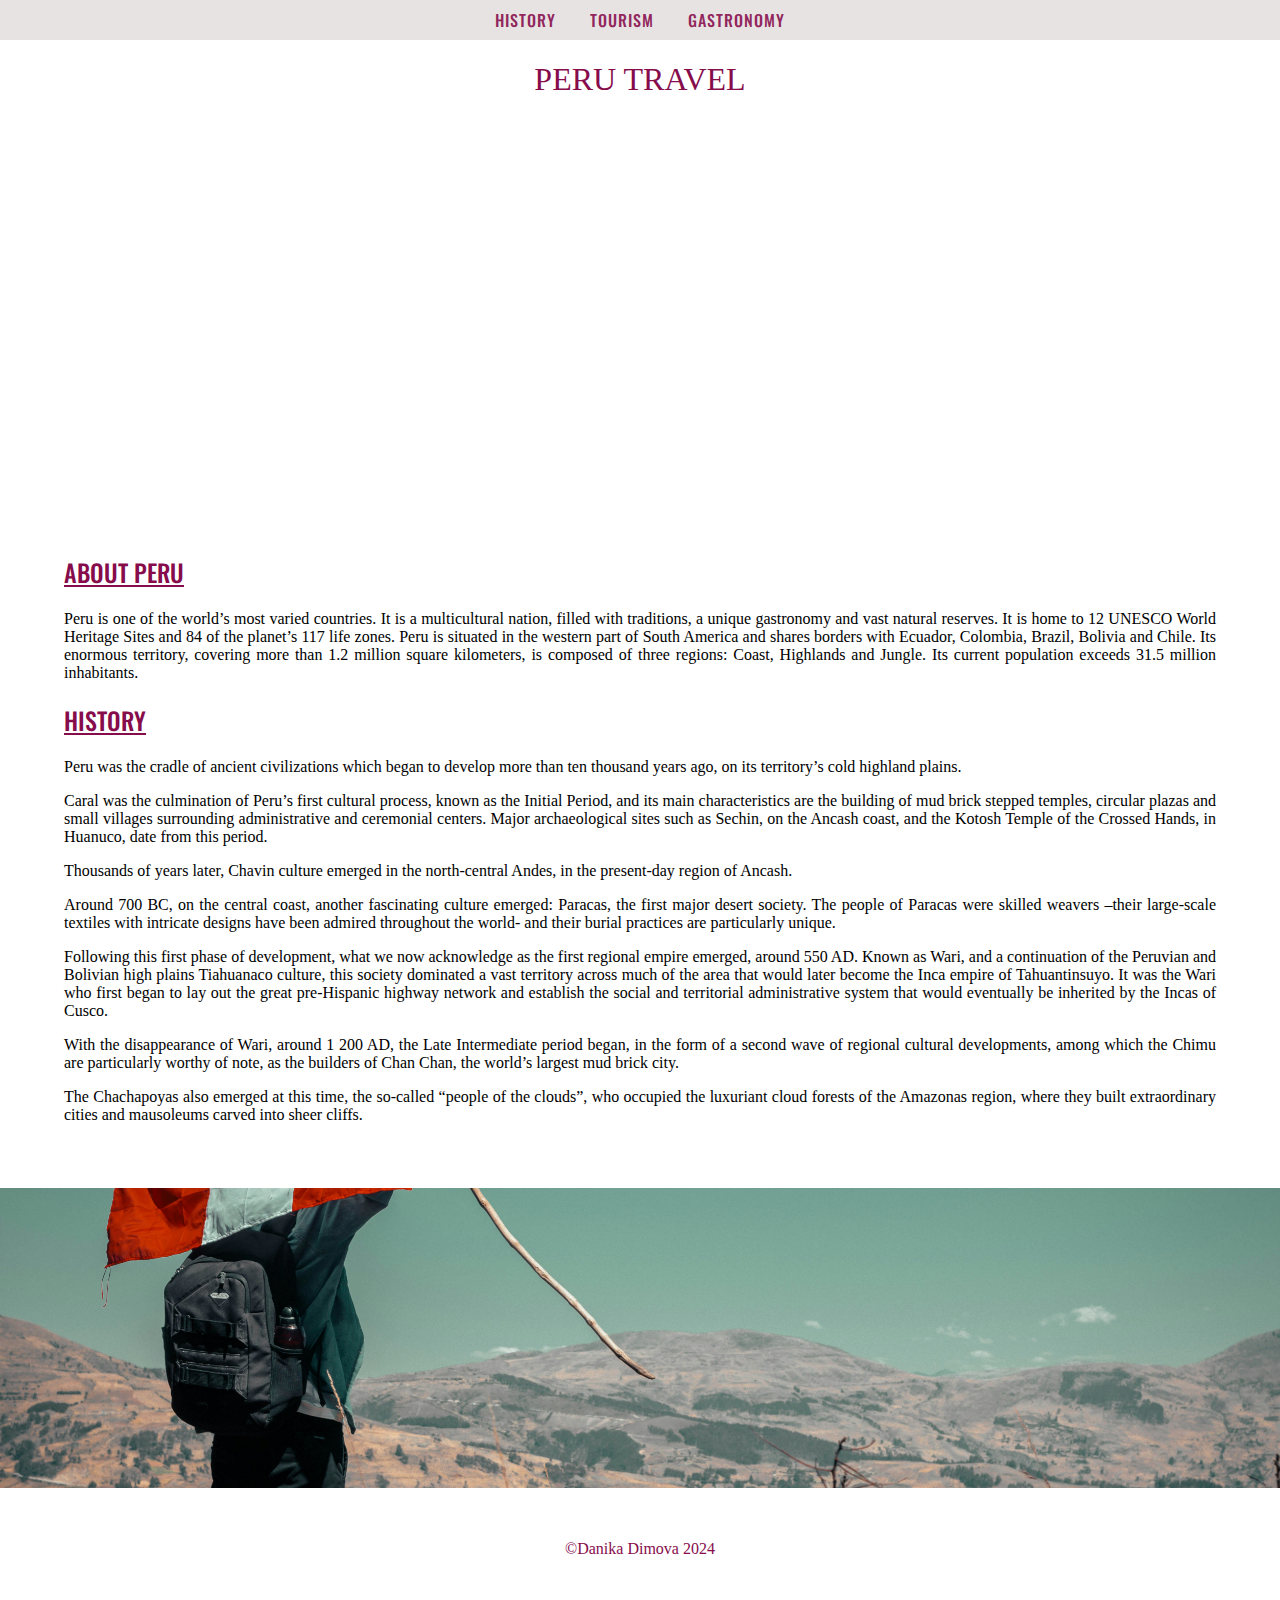
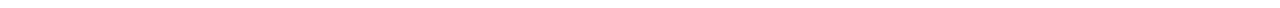
<file: index.html>
<!DOCTYPE html>
<html lang="en">

<head>
  <meta charset="utf-8">
  <meta name="viewport" content="width=device-width">
  <title>PERU TRAVEL</title>
  <link rel="icon" href="img/favicon.png" type="image/x-icon">
  <link href="style.css" rel="stylesheet" type="text/css" />
</head>

<body>
  <header>
      <nav>
            <a href="index.html">History</a>
            <a href="index II.html">Tourism</a>
            <a href="index III.html">Gastronomy</a>
      </nav>
  </header>
  <main>
  <div class="container-video">
      <video autoplay muted loop id="myVideo">
        <source src="https://cdn.pixabay.com/video/2022/09/27/132691-754563697_large.mp4" type="video/mp4">
      </video>
    <div class="title">
    <h1>PERU TRAVEL</h1>
    </div>  
  </div>
    <div class="container-content">
    <h2>ABOUT PERU</h2>
    <p>Peru is one of the world’s most varied countries. It is a multicultural nation, filled with traditions, a unique
      gastronomy and vast natural reserves. It is home to 12 UNESCO World Heritage Sites and 84 of the planet’s 117 life
      zones. Peru is situated in the western part of South America and shares borders with Ecuador, Colombia, Brazil,
      Bolivia and Chile. Its enormous territory, covering more than 1.2 million square kilometers, is composed of three
      regions: Coast, Highlands and Jungle. Its current population exceeds 31.5 million inhabitants.</p>
    <h2>HISTORY</h2>
    <p>Peru was the cradle of ancient civilizations which began to develop more than ten thousand years ago, on its territory’s cold           highland plains.</p>
    <p>Caral was the culmination of Peru’s first cultural process, known as the Initial Period, and its main characteristics are the building of mud brick stepped temples, circular plazas and small villages surrounding administrative and ceremonial centers. Major archaeological sites such as Sechin, on the Ancash coast, and the Kotosh Temple of the Crossed Hands, in Huanuco, date from this period.</p>
    <p>Thousands of years later, Chavin culture emerged in the north-central Andes, in the present-day region of Ancash.</p>
    <p>Around 700 BC, on the central coast, another fascinating culture emerged: Paracas, the first major desert society. The people of Paracas were skilled weavers –their large-scale textiles with intricate designs have been admired throughout the world- and their burial practices are particularly unique.</p>
    <p>Following this first phase of development, what we now acknowledge as the first regional empire emerged, around 550 AD. Known as Wari, and a continuation of the Peruvian and Bolivian high plains Tiahuanaco culture, this society dominated a vast territory across much of the area that would later become the Inca empire of Tahuantinsuyo. It was the Wari who first began to lay out the great pre-Hispanic highway network and establish the social and territorial administrative system that would eventually be inherited by the Incas of Cusco.</p>
    <p>With the disappearance of Wari, around 1 200 AD, the Late Intermediate period began, in the form of a second wave of regional cultural developments, among which the Chimu are particularly worthy of note, as the builders of Chan Chan, the world’s largest mud brick city.</p>
    <p>The Chachapoyas also emerged at this time, the so-called “people of the clouds”, who occupied the luxuriant cloud forests of the Amazonas region, where they built extraordinary cities and mausoleums carved into sheer cliffs. </p>
    </div>
    <img src="img/peruinicialI.jpg" class="peruinicialI" alt="Peru"">
    <footer>
      <br>
      <br>
      <p>&copy;Danika Dimova 2024
      <p>
        <br>
    </footer>
  </main>
</body>

</html>
</file>
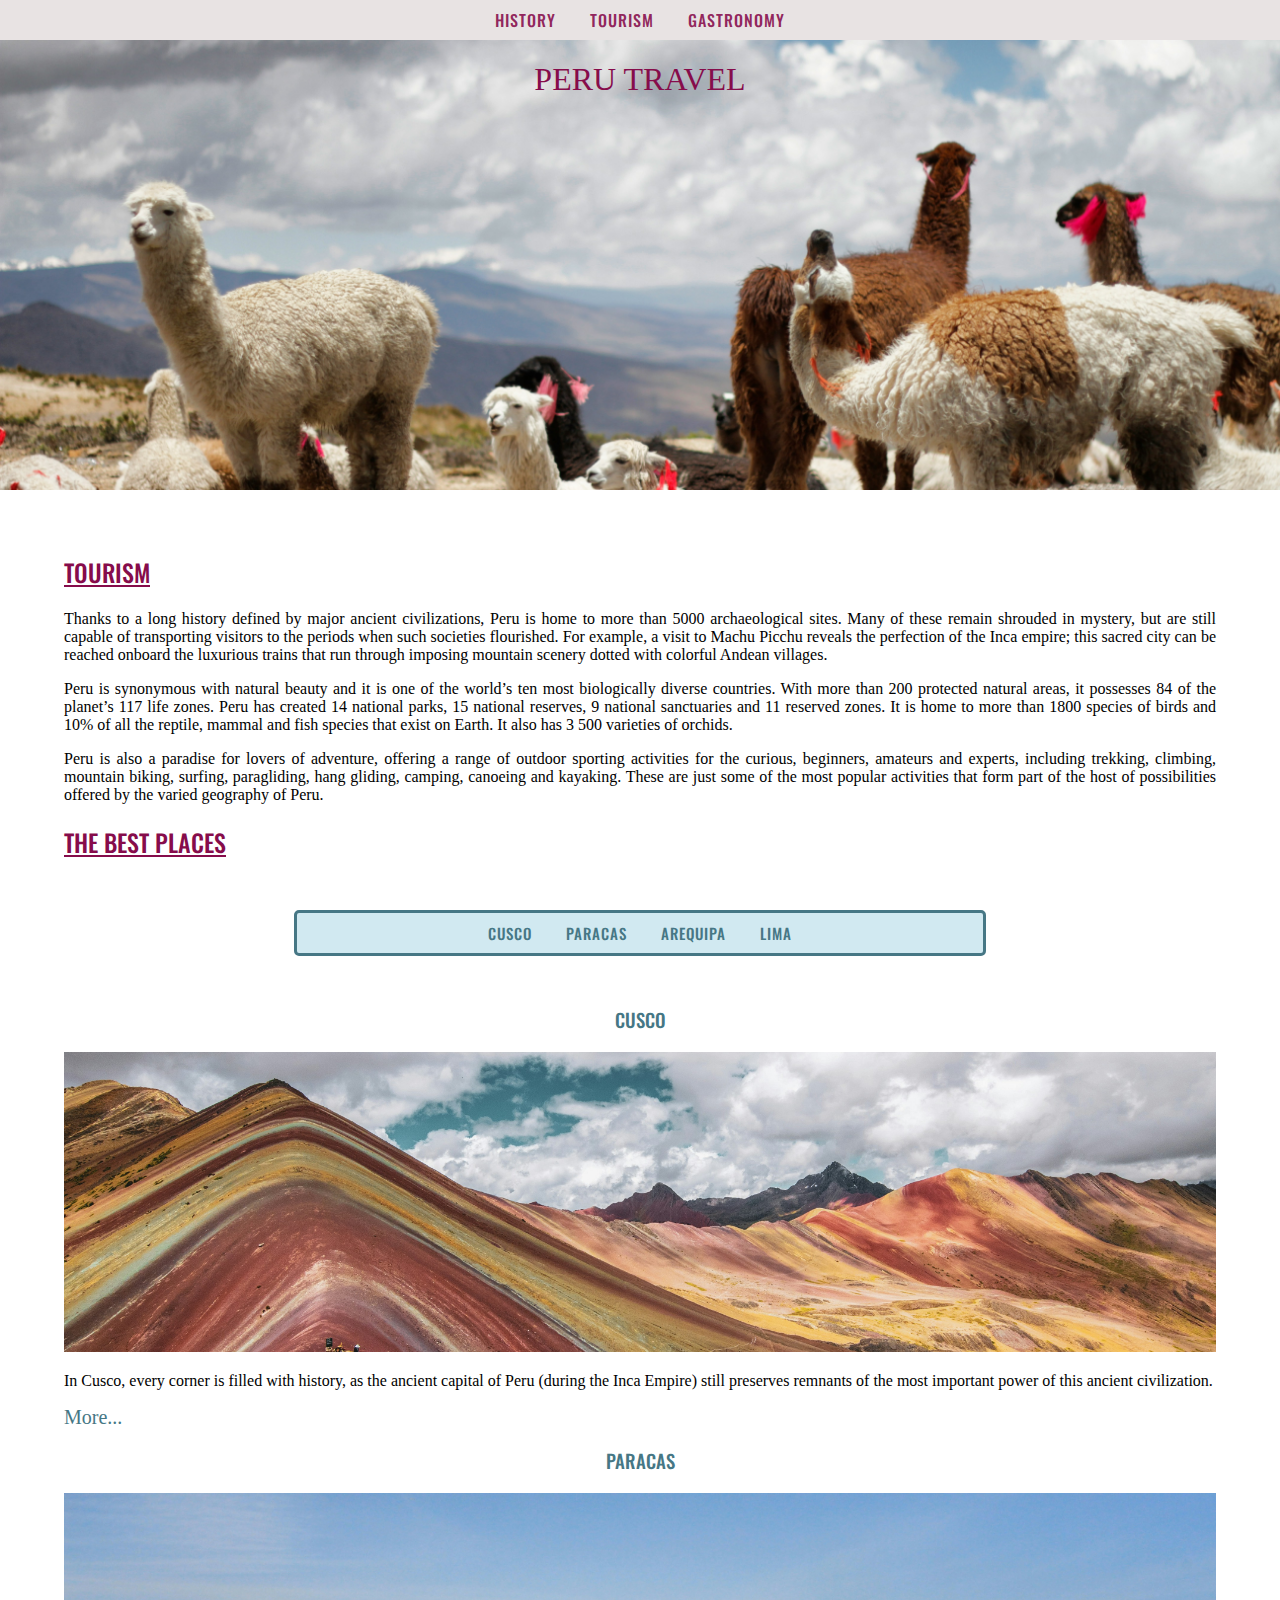
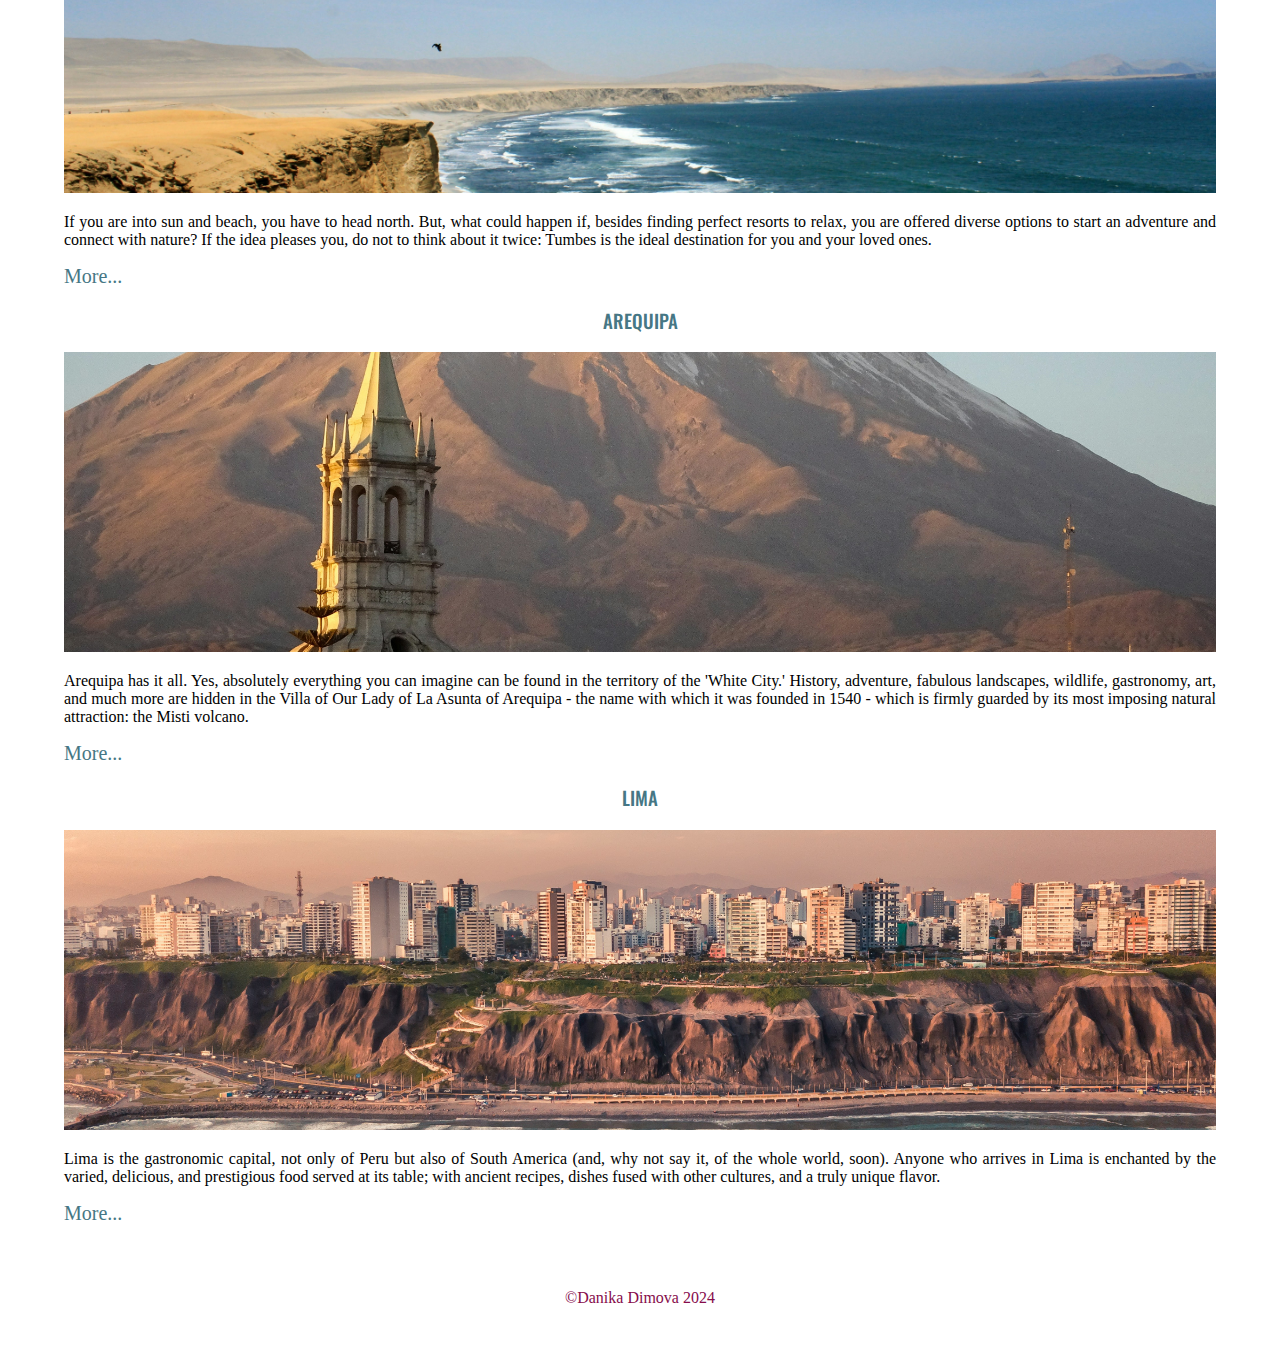
<file: index II.html>
<!DOCTYPE html>
<html lang="en">
<head>
  <meta charset="utf-8">
  <meta name="viewport" content="width=device-width">
  <title>Peru travel</title>
  <link rel="icon" href="img/favicon.png" type="image/x-icon">
  <link href="style.css" rel="stylesheet" type="text/css" />
</head>

<body>
  <header>
      <nav>
            <a href="index.html">History</a>
            <a href="index II.html">Tourism</a>
            <a href="index III.html">Gastronomy</a>
      </nav>
  </header>
  <main>
    <div class="container-video">
      <img src="img/alpacas.jpg" alt="alpacas">
       <div class="title">
        <h1>PERU TRAVEL</h1>
       </div>
    </div>
    <div class=container-content>
    <h2>TOURISM</h2>
    <p>Thanks to a long history defined by major ancient civilizations, Peru is home to more than 5000 archaeological
      sites. Many of these remain shrouded in mystery, but are still capable of transporting visitors to the periods
      when such societies flourished. For example, a visit to Machu Picchu reveals the perfection of the Inca empire;
      this sacred city can be reached onboard the luxurious trains that run through imposing mountain scenery dotted
      with colorful Andean villages.</p>
    <p>Peru is synonymous with natural beauty and it is one of the world’s ten most biologically diverse countries. With
      more than 200 protected natural areas, it possesses 84 of the planet’s 117 life zones. Peru has created 14
      national parks, 15 national reserves, 9 national sanctuaries and 11 reserved zones. It is home to more than 1800
      species of birds and 10% of all the reptile, mammal and fish species that exist on Earth. It also has 3 500
      varieties of orchids.</p>
    <p>Peru is also a paradise for lovers of adventure, offering a range of outdoor sporting activities for the curious,
      beginners, amateurs and experts, including trekking, climbing, mountain biking, surfing, paragliding, hang
      gliding, camping, canoeing and kayaking. These are just some of the most popular activities that form part of the
      host of possibilities offered by the varied geography of Peru. </p>
    <h2>THE BEST PLACES</h2>
    <ol>
      <li><a href="#Cusco">Cusco</a></li>
      <li><a href="#Paracas">Paracas</a></li>
      <li><a href="#Arequipa">Arequipa</a></li>
      <li><a href="#Lima">Lima</a></li>
    </ol>
    <h3>CUSCO</h3>
    <img src="img/cusco.jpg" alt="Cusco" id="Cusco" class="photospageII">
    <p>In Cusco, every corner is filled with history, as the ancient capital of Peru (during the Inca Empire) still preserves remnants of the most important power of this ancient civilization.</p>
    <a href="https://www.peru.travel/en/destinations/cusco" class="linkspageII">More...</a>
    <h3>PARACAS</h3>
    <img src="img/paracas.jpg" alt="Paracas" id="Paracas" class="photospageII">
    <p>If you are into sun and beach, you have to head north. But, what could happen if, besides finding perfect resorts to relax, you are offered diverse options to start an adventure and connect with nature? If the idea pleases you, do not to think about it twice: Tumbes is the ideal destination for you and your loved ones.</p>
    <a href="https://www.peru.travel/en/destinations/tumbes" class="linkspageII">More...</a>
    <H3>AREQUIPA</H3>
    <img src="img/arequipa.jpg" alt="Arequipa" id="Arequipa" class="photospageII">
    <p>Arequipa has it all. Yes, absolutely everything you can imagine can be found in the territory of the 'White City.' History, adventure, fabulous landscapes, wildlife, gastronomy, art, and much more are hidden in the Villa of Our Lady of La Asunta of Arequipa - the name with which it was founded in 1540 - which is firmly guarded by its most imposing natural attraction: the Misti volcano.</p>
    <a href="https://www.peru.travel/en/destinations/arequipa" class="linkspageII">More...</a>
    <h3>LIMA</h3>
    <img src="img/lima.jpg" alt="Lima" id="Lima" class="photospageII">
    <p>Lima is the gastronomic capital, not only of Peru but also of South America (and, why not say it, of the whole world, soon). Anyone who arrives in Lima is enchanted by the varied, delicious, and prestigious food served at its table; with ancient recipes, dishes fused with other cultures, and a truly unique flavor.</p>
    <a href="https://www.peru.travel/en/destinations/lima" class="linkspageII">More...</a>
    </div>
    <footer>
      <p>&copy;Danika Dimova 2024
      <p>
        <br>
    </footer>
  </main>
</body>

</html>
</file>
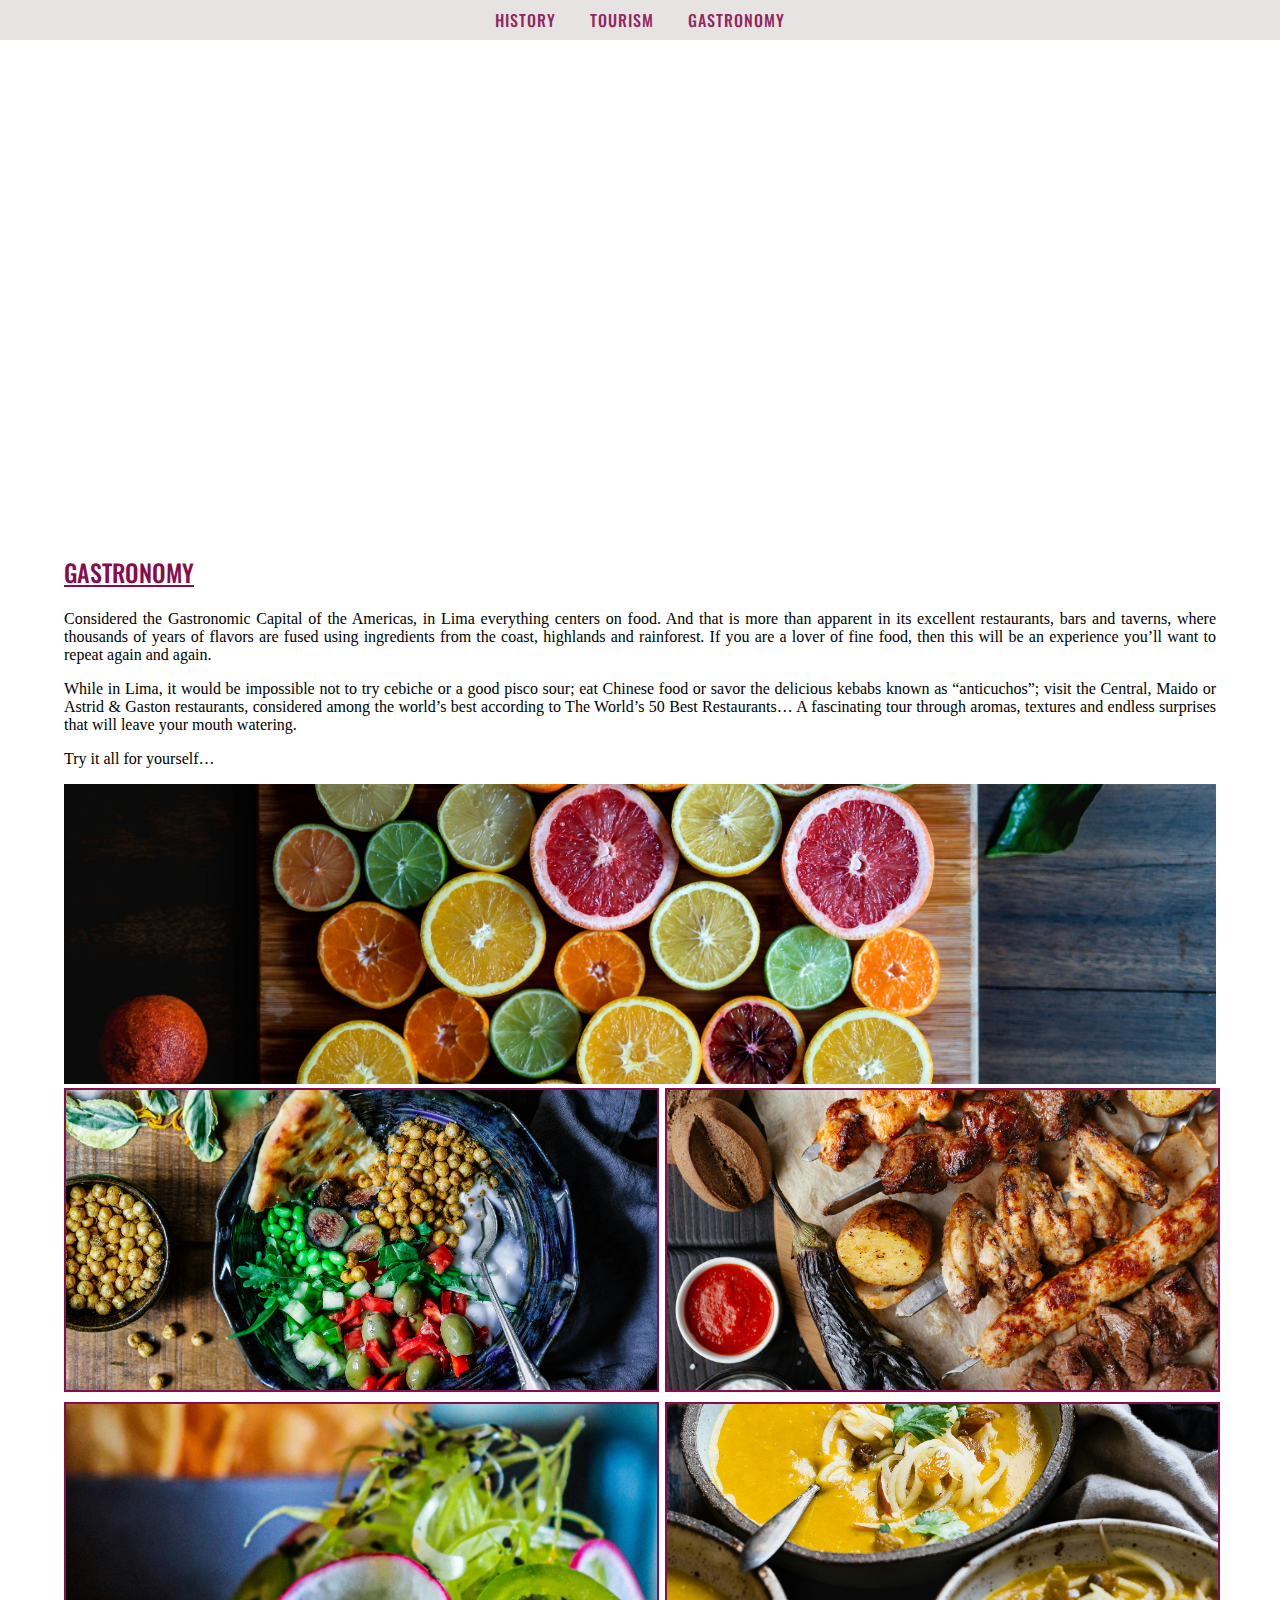
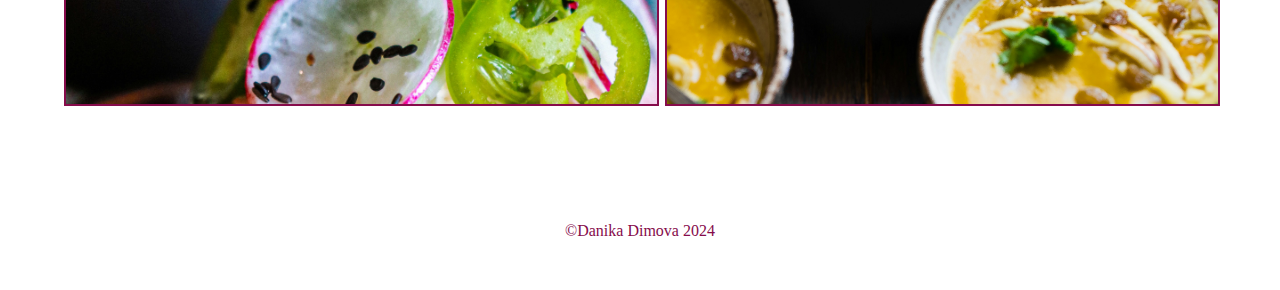
<file: index III.html>
<!DOCTYPE html>
<html lang="en">

<head>
  <meta charset="utf-8">
  <meta name="viewport" content="width=device-width">
  <title>Peru travel</title>
  <link rel="icon" href="img/favicon.png" type="image/x-icon">
  <link href="style.css" rel="stylesheet" type="text/css" />
</head>

<body>
  <header>
      <nav>
            <a href="index.html">History</a>
            <a href="index II.html">Tourism</a>
            <a href="index III.html">Gastronomy</a>
      </nav>
  </header>
  <main>
    <div class="container-video">
        <video autoplay muted loop id="myVideo">
          <source src="https://cdn.pixabay.com/video/2017/08/30/11675-231758839_large.mp4" type="video/mp4">
        </video> 
    </div>
    <div class="container-content">
    <h2>GASTRONOMY</h2>
    <p>Considered the Gastronomic Capital of the Americas, in Lima everything centers on food. And that is more than apparent in its excellent restaurants, bars and taverns, where thousands of years of flavors are fused using ingredients from the coast, highlands and rainforest. If you are a lover of fine food, then this will be an experience you’ll want to repeat again and again.</p>
    <p>While in Lima, it would be impossible not to try cebiche or a good pisco sour; eat Chinese food or savor the delicious kebabs known as “anticuchos”; visit the Central, Maido or Astrid & Gaston restaurants, considered among the world’s best according to The World’s 50 Best Restaurants… A fascinating tour through aromas, textures and endless surprises that will leave your mouth watering.</p>
    <p>Try it all for yourself… </p>
    <img src="img/frutainicial.jpg" alt="Fruits" class="photospageIII">
      <div class="gridpageIII">
    <img src="img/ceviche.jpg" alt="Ceviche" class="photospageIII">
    <img src="img/pollo.jpg" alt="Chiken" class="photospageIII">
    <img src="img/cevicheII.jpg" alt="Ceviche two" class="photospageIII">
    <img src="img/sopa.jpg" alt="Soop" class="photospageIII">
      </div>
    </div>
    <footer>
      <br>
      <br>
      <p>&copy;Danika Dimova 2024
      <p>
        <br>
    </footer>
  </main>
</body>

</html>
</file>
<file: style.css>
/*Font import: nav + h2*/
@import url('https://fonts.googleapis.com/css?family=Oswald:500');
/*Font import: title*/
@import url('https://fonts.googleapis.com/css2?family=Dosis:wght@200..800&family=Open+Sans:ital,wght@0,300..800;1,300..800&family=Roboto:ital,wght@0,100;0,300;0,400;0,500;0,700;0,900;1,100;1,300;1,400;1,500;1,700;1,900&display=swap');
/*Page I*/

body{
  margin: 0;
}
/*Nav-bar*/
nav{
  width: 100%;
  position: fixed;
  top: 0px;
  text-align:center;
  height: 40px;
  align-content: center;
  background-color: #e8e3e3;
  overflow: hidden;
  z-index: 2;
}
/*Nav-bar font*/
nav a{
  font-family: 'Oswald', sans-serif;
  font-weight:500;
  text-transform:uppercase;
  text-decoration:none;
  color:#860c4be3;
  margin:0 15px;
  font-size:16px;
  letter-spacing:1px;
  position:relative;
  display:inline-flex;
}
/*Nav-bar efect*/
nav a:hover{
  text-decoration: line-through #860c4b 5px;
}
nav a:focus{
  color: #001a80;
}
main{
  margin-top: 40px;
}
h2{
  font-family: 'oswald', sans-serif !important;
  font-weight:500;
  color: #860c4b;
  text-decoration: underline;
}
h3{
  font-family: 'oswald', sans-serif !important;
  font-weight:500;
  color: #467785;
  text-align: center;
}
.container-video {
  height: 450px;
  width: 100%;
  position: relative;
  overflow: hidden;
}
.container-video video{
  width: 100%;
  height: 100%;
  position: absolute;
  object-fit: cover;
  z-index: 0;
}
.container-video .title{
  z-index: 1;
  position: relative;
  text-align: center;
  color: #860c4b;
  max-width: 40%;
  margin-left: 30%;
}
.container-video .title h1{
  font-family: 'amatic sc', cursive!important;
  font-weight: 500;
}
.peruinicialI{
  width: 100%;
  height: 300px;
  position: relative;
  object-fit: cover;
  display: flex;
}
.container-content{
  margin: 5%;
  text-align: justify;
}
footer{
  text-align: center;
  color:#860c4b;
}
/*@import url('https://fonts.googleapis.com/css2?family=Amatic+SC:wght@400;700&display=swap');*/
/*Page II and II*/
/*Size photos*/
.photospageII{
  width: 100%;
  height: 300px;
  position: relative;
  object-fit: cover;
}
.photospageIII{
  width: 100%;
  height: 300px;
  position: relative;
  object-fit: cover; 
}
.gridpageIII{
  display: grid;
  grid-template-columns: repeat(2, auto);
  gap: 10px;
}
.gridpageIII img:nth-child(n+1) {
  border: 2px solid #860c4b;
}
.linkspageII{
  color: #467785;
  text-decoration: none;
  font-size: 20px;
}
ol{
  text-align: center;
  background-color: #add8e68f;
  margin-left: 20%;
  margin-right: 20%;
  margin-top: 50px;
  margin-bottom: 50px;
  padding: 0;
  height: 40px;
  align-content: center;
  border: 3px solid #467785;
  border-radius: 5px;
}
li{
  list-style: none;
  display: inline;
  text-transform: uppercase;
  letter-spacing:1px;
  margin: 0 15px;
}
li a{
  color: #467785;
  font-size: 15px;
  text-decoration: none;
  font-family: 'oswald', sans-serif !important;
  font-weight: 500;
}
.container-video img{
  width: 100%;
  height: 100%;
  position: absolute;
  object-fit: cover;
  z-index: 0;
}
</file>
